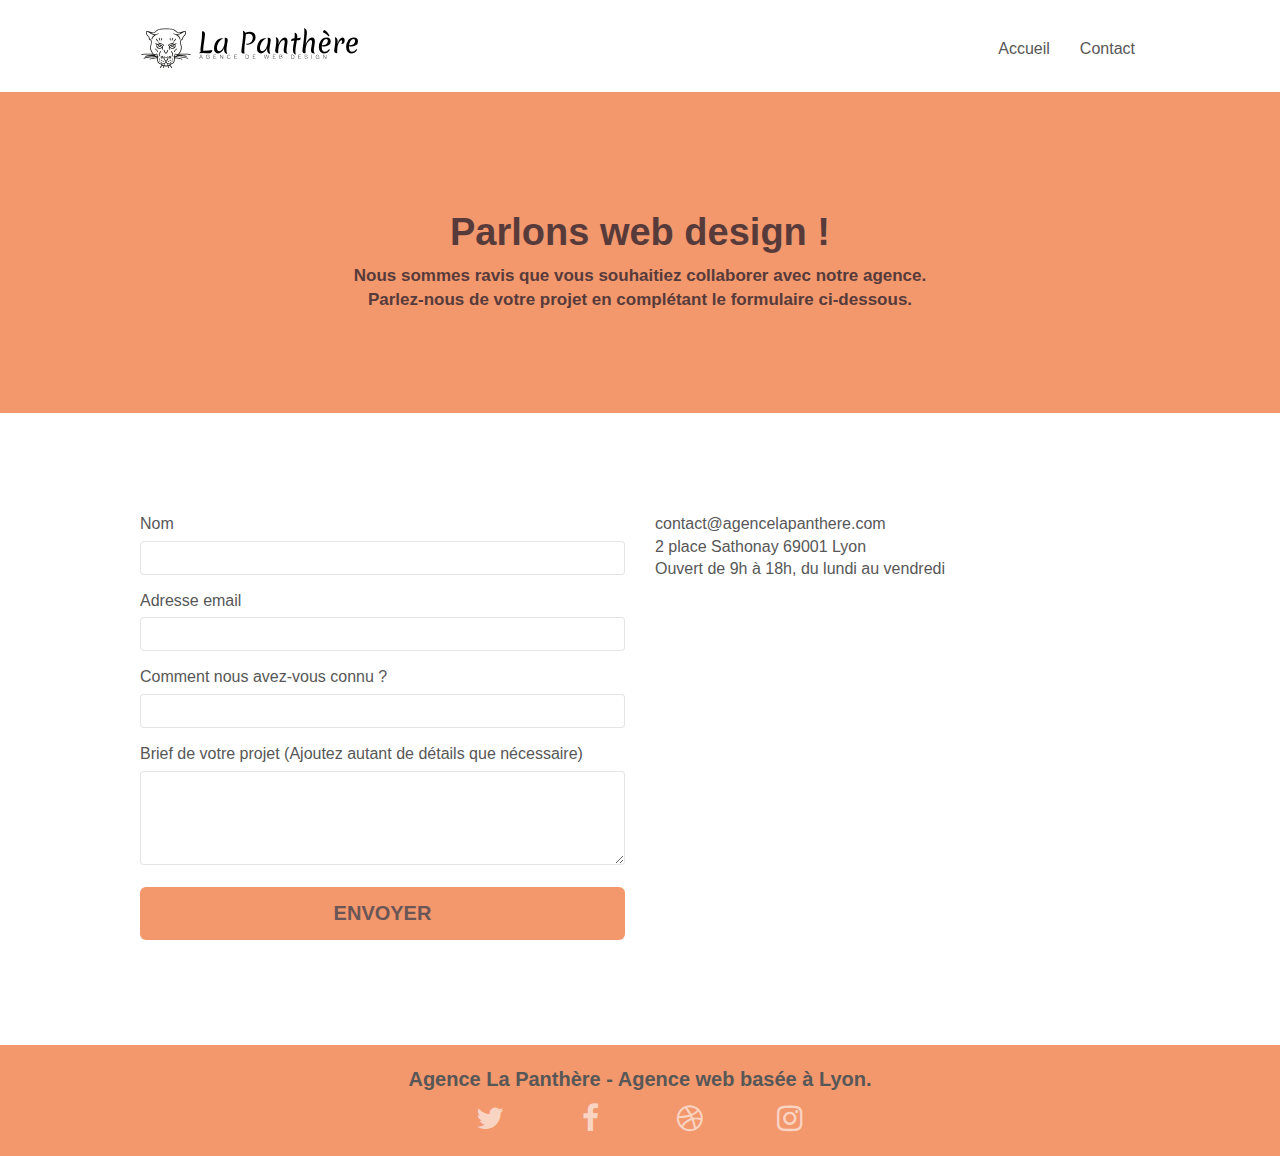
<file: Contact.html>
<!doctype html>
<html lang="fr">
<head>
    <meta charset="utf-8">
    <meta name="keywords" content="seo, google, site web, site internet, agence design paris, agence design, agence design,agence design,agence design,agence design,agence design,agence design,agence design,agence design">
    <meta name="description" content="Panthère, une grande agence de web design basée à Lyon. Nous souhaitons aider les entreprises de la région Lyonnaise à se développer et à connaître le succès.">
    <meta name="viewport" content="width=device-width, initial-scale=1.0, viewport-fit=cover">
    <link rel="shortcut icon" type="image/png" href="favicon.jpg">
    
	<link rel="stylesheet" type="text/css" href="./css/bootstrap.css">
	<link rel="stylesheet" type="text/css" href="style.css">
	<link rel="stylesheet" type="text/css" href="./css/font-awesome.css">
	<link rel="stylesheet" type="text/css" href="./css/et-line.css">
	
    
	<script src="./js/jquery-2.1.0.js"></script>
	<script src="./js/bootstrap.js"></script>
	<script src="./js/blocs.js"></script>
	<script src="./js/jqBootstrapValidation.js"></script>
	<script src="./js/formHandler.js"></script>
	
    <title>Contact</title>


    
<!-- Analytics -->
 
<!-- Analytics END -->
    
</head>
<body>
<!-- Principal conteneur -->
<div class="page-container">
    
<!-- bloc-0 -->
<div class="bloc bgc-white l-bloc " id="bloc-0">
	<div class="container bloc-sm">
		<nav class="navbar row">
			<div class="navbar-header">
				<a class="navbar-brand" href="index.html"><img src="img/agence-la-panthere-monochrome.svg" alt="atlanta web design logo" height="40" /></a>
				<button id="nav-toggle" type="button" class="ui-navbar-toggle navbar-toggle" data-toggle="collapse" data-target=".navbar-1">
					<span class="sr-only">Toggle navigation</span><span class="icon-bar"></span><span class="icon-bar"></span><span class="icon-bar"></span>
				</button>
			</div>
			<div class="collapse navbar-collapse navbar-1 special-dropdown-nav">
				<ul class="site-navigation nav navbar-nav">
					<li>
						<a href="index.html">Accueil</a>
					</li>
					<li>
					</li>
					<li>
						<a href="Contact.html">Contact</a>
					</li>
				</ul>
			</div>
		</nav>
	</div>
</div>
<!-- bloc-0 END -->

<!-- bloc-6 -->
<div class="bloc  bg-repeat bgc-atomic-tangerine d-bloc bloc-bg-texture " id="bloc-6">
	<div class="container bloc-lg">
		<div class="row">
			<div class="col-sm-12">
				<h1 class="text-center hero-bloc-text">
					Parlons web design !
				</h1>
				<p class="text-center mg-lg  tight-width-whitespace">
					Nous sommes ravis que vous souhaitiez collaborer avec notre agence.<br>
					Parlez-nous de votre projet en complétant le formulaire ci-dessous.
				</p>
			</div>
		</div>
	</div>
</div>
<!-- bloc-6 END -->

<!-- bloc-7 -->
<div class="bloc bgc-white l-bloc" id="bloc-7">
	<div class="container bloc-lg">
		<div class="row">
			<div class="col-sm-6">
				<form id="form_1" novalidate data-success-msg="Your message has been sent." data-fail-msg="Sorry it seems that our mail server is not responding, Sorry for the inconvenience!">
					<div class="form-group">
						<label for="name">
							Nom
						</label>
						<input id="name" name="nom" class="form-control" required />
					</div>
					<div class="form-group">
						<label for="email">
							Adresse email
						</label>
						<input id="email" name="email" class="form-control" type="email" required />
					</div>
					<div class="form-group">
						<label for="message">
							Comment nous avez-vous connu ?
						</label>
						<input class="form-control" name="message" type="text" required id="message" />
					</div>
					<div class="form-group">
						<label for="Votre-Projet">
							Brief de votre projet (Ajoutez autant de détails que nécessaire)<br>
						</label><textarea name="Votre-Projet" id="Votre-Projet" class="form-control" rows="4" cols="50" required></textarea>
					</div> 
					<button class="bloc-button btn btn-lg btn-block cta-hero btn-atomic-tangerine" type="submit">
						Envoyer
					</button>
				</form>
			</div>
			<div class="col-sm-6">
				<p>
					contact@agencelapanthere.com<br>2 place Sathonay 69001 Lyon<br>Ouvert de 9h à 18h, du lundi au vendredi<br>
				</p>
			</div>
		</div>
	</div>
</div>
<!-- bloc-7 END -->

<!-- ScrollToTop Button -->
<a class="bloc-button btn btn-d scrollToTop" onclick="scrollToTarget('1')"><span class="fa fa-chevron-up"></span></a>
<!-- ScrollToTop Button END-->


<!-- Footer - bloc-8 -->
<div class="bloc bgc-atomic-tangerine d-bloc" id="bloc-8">
	<div class="container bloc-sm">
		<div class="row">
			<div class="col-sm-12">
				<p class="text-center grey">
					Agence La Panthère - Agence web basée à Lyon.<br>
				</p>
				<div class="row row-no-gutters social">
					<div class="col-sm-3">
						<div class="text-center">
							<a class="social" href="index.html" title="Twitter"><span class="fa fa-twitter icon-md"></span></a>
						</div>
					</div>
					<div class="col-sm-3">
						<div class="text-center">
							<a class="social" href="index.html" title="Facebook"><span class="fa fa-facebook icon-md"></span></a>
						</div>
					</div>
					<div class="col-sm-3">
						<div class="text-center">
							<a class="social" href="index.html" title="Dribbble"><span class="fa fa-dribbble icon-md"></span></a>
						</div>
					</div>
					<div class="col-sm-3">
						<div class="text-center">
							<a class="social" href="index.html" title="instagram"><span class="fa fa-instagram icon-md"></span></a>
						</div>
					</div>
				</div>
			</div>
		</div>
	</div>
</div>
<!-- Footer - bloc-8 END -->

</div>
<!-- Principal conteneur END -->
    

</body>
</html>
</file>
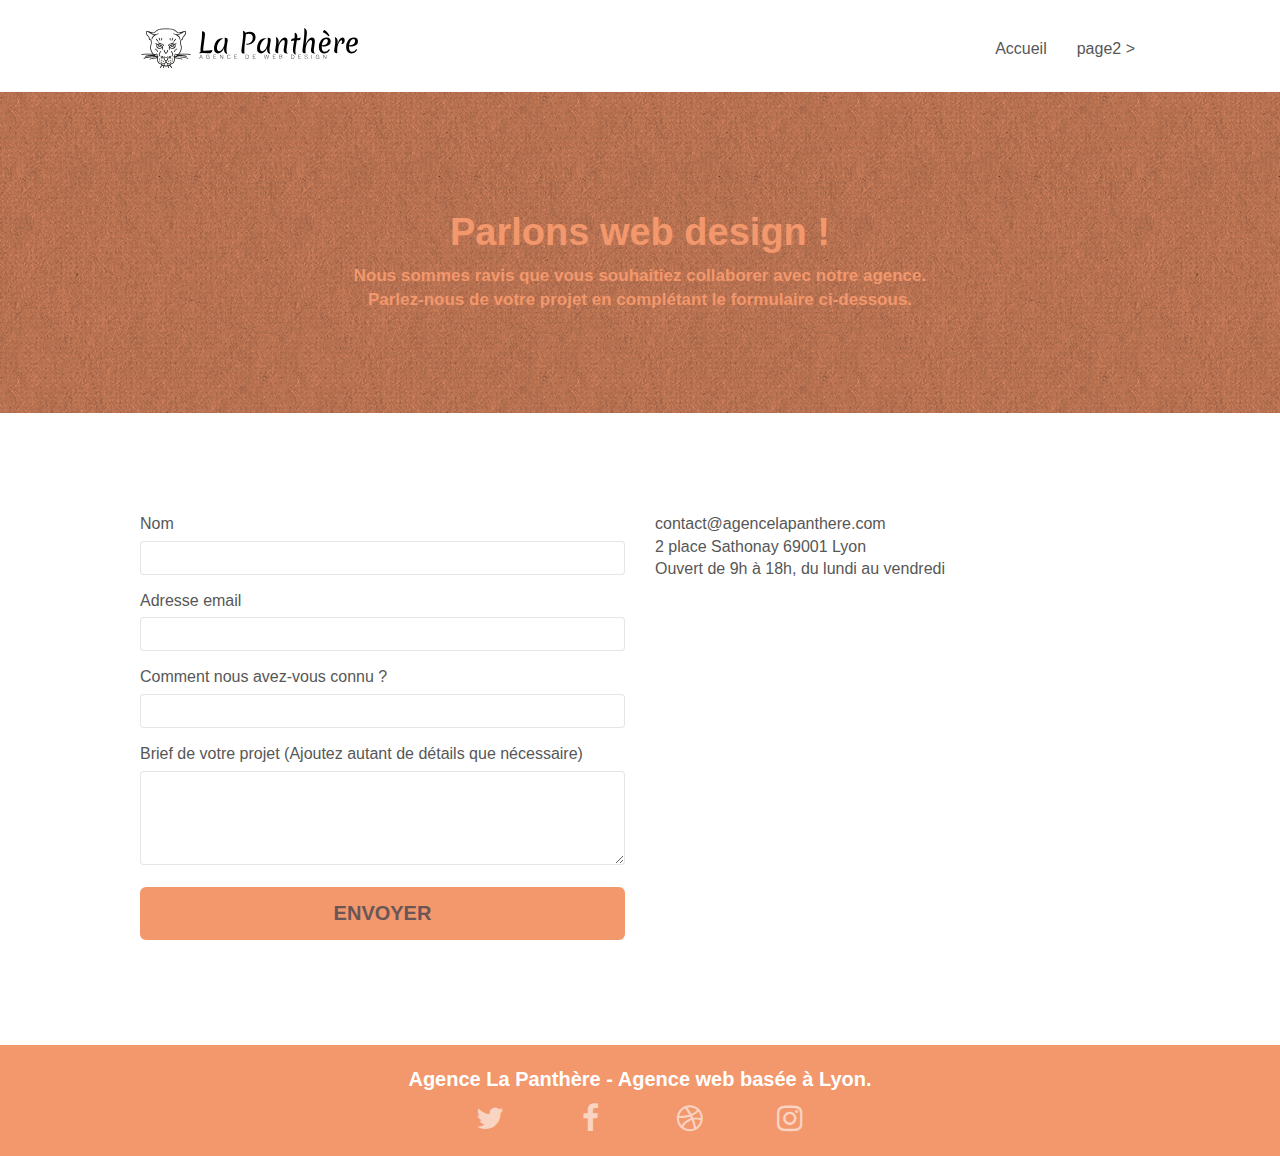
<file: page2.html>
<!doctype html>
<html lang="Default">
<head>
    <meta charset="utf-8">
    <meta name="keywords" content="">
    <meta name="description" content="">
    <meta name="viewport" content="width=device-width, initial-scale=1.0, viewport-fit=cover">
    <link rel="shortcut icon" type="image/png" href="favicon.jpg">
    
	<link rel="stylesheet" type="text/css" href="./css/bootstrap.css">
	<link rel="stylesheet" type="text/css" href="style.css">
	<link rel="stylesheet" type="text/css" href="./css/font-awesome.css">
	<link rel="stylesheet" type="text/css" href="./css/et-line.css">
	
    
	<script src="./js/jquery-2.1.0.js"></script>
	<script src="./js/bootstrap.js"></script>
	<script src="./js/blocs.js"></script>
	<script src="./js/jqBootstrapValidation.js"></script>
	<script src="./js/formHandler.js"></script>
	
    <title>page2</title>


    
<!-- Analytics -->
 
<!-- Analytics END -->
    
</head>
<body>
<!-- Principal conteneur -->
<div class="page-container">
    
<!-- bloc-0 -->
<div class="bloc bgc-white l-bloc " id="bloc-0">
	<div class="container bloc-sm">
		<nav class="navbar row">
			<div class="navbar-header">
				<a class="navbar-brand" href="index.html"><img src="img/agence-la-panthere-monochrome.svg" alt="atlanta web design logo" height="40" /></a>
				<button id="nav-toggle" type="button" class="ui-navbar-toggle navbar-toggle" data-toggle="collapse" data-target=".navbar-1">
					<span class="sr-only">Toggle navigation</span><span class="icon-bar"></span><span class="icon-bar"></span><span class="icon-bar"></span>
				</button>
			</div>
			<div class="collapse navbar-collapse navbar-1 special-dropdown-nav">
				<ul class="site-navigation nav navbar-nav">
					<li>
						<a href="index.html">Accueil</a>
					</li>
					<li>
					</li>
					<li>
						<a href="page2.html">page2 &gt;</a>
					</li>
				</ul>
			</div>
		</nav>
	</div>
</div>
<!-- bloc-0 END -->

<!-- bloc-6 -->
<div class="bloc bg-dots-bg bg-repeat bgc-atomic-tangerine d-bloc bloc-bg-texture texture-paper" id="bloc-6">
	<div class="container bloc-lg">
		<div class="row">
			<div class="col-sm-12">
				<h1 class="text-center hero-bloc-text tc-white">
					Parlons web design !
				</h1>
				<p class="text-center mg-lg tc-white tight-width-whitespace">
					Nous sommes ravis que vous souhaitiez collaborer avec notre agence.<br>
					Parlez-nous de votre projet en complétant le formulaire ci-dessous.
				</p>
			</div>
		</div>
	</div>
</div>
<!-- bloc-6 END -->

<!-- bloc-7 -->
<div class="bloc bgc-white l-bloc" id="bloc-7">
	<div class="container bloc-lg">
		<div class="row">
			<div class="col-sm-6">
				<form id="form_1" novalidate success-msg="Your message has been sent." fail-msg="Sorry it seems that our mail server is not responding, Sorry for the inconvenience!">
					<div class="form-group">
						<label>
							Nom
						</label>
						<input id="name" class="form-control" required />
					</div>
					<div class="form-group">
						<label>
							Adresse email
						</label>
						<input id="email" class="form-control" type="email" required />
					</div>
					<div class="form-group">
						<label>
							Comment nous avez-vous connu ?
						</label>
						<input class="form-control" type="email" required id="input_504" />
					</div>
					<div class="form-group">
						<label>
							Brief de votre projet (Ajoutez autant de détails que nécessaire)<br>
						</label><textarea id="message" class="form-control" rows="4" cols="50" required></textarea>
					</div> 
					<button class="bloc-button btn btn-lg btn-block cta-hero btn-atomic-tangerine" type="submit">
						Envoyer
					</button>
				</form>
			</div>
			<div class="col-sm-6">
				<p>
					contact@agencelapanthere.com<br>2 place Sathonay 69001 Lyon<br>Ouvert de 9h à 18h, du lundi au vendredi<br>
				</p>
			</div>
		</div>
	</div>
</div>
<!-- bloc-7 END -->

<!-- ScrollToTop Button -->
<a class="bloc-button btn btn-d scrollToTop" onclick="scrollToTarget('1')"><span class="fa fa-chevron-up"></span></a>
<!-- ScrollToTop Button END-->


<!-- Footer - bloc-8 -->
<div class="bloc bgc-atomic-tangerine d-bloc" id="bloc-8">
	<div class="container bloc-sm">
		<div class="row">
			<div class="col-sm-12">
				<p class="text-center white">
					Agence La Panthère - Agence web basée à Lyon.<br>
				</p>
				<div class="row row-no-gutters social">
					<div class="col-sm-3">
						<div class="text-center">
							<a class="social" href="index.html"><span class="fa fa-twitter icon-md"></span></a>
						</div>
					</div>
					<div class="col-sm-3">
						<div class="text-center">
							<a class="social" href="index.html"><span class="fa fa-facebook icon-md"></span></a>
						</div>
					</div>
					<div class="col-sm-3">
						<div class="text-center">
							<a class="social" href="index.html"><span class="fa fa-dribbble icon-md"></span></a>
						</div>
					</div>
					<div class="col-sm-3">
						<div class="text-center">
							<a class="social" href="index.html"><span class="fa fa-instagram icon-md"></span></a>
						</div>
					</div>
				</div>
			</div>
		</div>
	</div>
</div>
<!-- Footer - bloc-8 END -->

</div>
<!-- Principal conteneur END -->
    

</body>
</html>
</file>
<file: style.css>
.col-xs-12 {
    font-size: 19px;
}

.col-sm-12 p {
    font-size: 20px;
    font-weight: bold;
    
}
.grey {
    color:rgb(106, 86, 86);
}
body {
    margin: 0;
    padding: 0;
    background: #FFF;
    overflow-x: hidden;
    -webkit-font-smoothing: antialiased;
    -moz-osx-font-smoothing: grayscale;
    font-size: 16px;
}

a,
button {
    transition: all .3s ease-in-out;
    outline: none!important;
}

a:hover {
    text-decoration: none;
    cursor: pointer;
}

#page-loading-blocs-notifaction {
    position: fixed;
    top: 0;
    bottom: 0;
    width: 100%;
    z-index: 100000;
    background: #FFFFFF url("img/pageload-spinner.gif") no-repeat center center;
}

.bloc {
    width: 100%;
    clear: both;
    background: 50% 50% no-repeat;
    padding: 0 50px;
    -webkit-background-size: cover;
    -moz-background-size: cover;
    -o-background-size: cover;
    background-size: cover;
    position: relative;
}

.bloc .container {
    padding-left: 0;
    padding-right: 0;
}

.bloc-lg {
    padding: 100px 50px;
}

.bloc-md {
    padding: 50px;
}

.bloc-sm {
    padding: 20px 50px;
}

.bg-center,
.bg-l-edge,
.bg-r-edge,
.bg-t-edge,
.bg-b-edge,
.bg-tl-edge,
.bg-bl-edge,
.bg-tr-edge,
.bg-br-edge,
.bg-repeat {
    -webkit-background-size: auto!important;
    -moz-background-size: auto!important;
    -o-background-size: auto!important;
    background-size: auto!important;
}

.bg-repeat {
    background: repeat;
}

.bg-t-edge {
    background: top no-repeat;
}

.bloc-bg-texture::before {
    content: "";
    background-size: 2px 2px;
    position: absolute;
    top: 0;
    bottom: 0;
    left: 0;
    right: 0;
}

.texture-paper::before {
    background: url("img/texture-paper.png");
   
    background-size: 280px 280px;
}

.b-parallax {
    background-attachment: fixed;
}

.d-bloc {
    color: rgba(255, 255, 255, .7);
}

.d-bloc button:hover {
    color: rgba(255, 255, 255, .9);
}

.d-bloc .icon-round,
.d-bloc .icon-square,
.d-bloc .icon-rounded,
.d-bloc .icon-semi-rounded-a,
.d-bloc .icon-semi-rounded-b {
    border-color: rgba(255, 255, 255, .9);
}

.d-bloc .divider-h span {
    border-color: rgba(255, 255, 255, .2);
}

.d-bloc .a-btn,
.d-bloc .navbar a,
.d-bloc .navbar-brand,
.d-bloc a .icon-sm,
.d-bloc a .icon-md,
.d-bloc a .icon-lg,
.d-bloc a .icon-xl,
.d-bloc h1 a,
.d-bloc h2 a,
.d-bloc h3 a,
.d-bloc h4 a,
.d-bloc h5 a,
.d-bloc h6 a,
.d-bloc p a {
    color: rgba(255, 255, 255, .6);
}

.d-bloc .a-btn:hover,
.d-bloc .navbar a:hover,
.d-bloc .navbar-brand:hover,
.d-bloc a:hover .icon-sm,
.d-bloc a:hover .icon-md,
.d-bloc a:hover .icon-lg,
.d-bloc a:hover .icon-xl,
.d-bloc h1 a:hover,
.d-bloc h2 a:hover,
.d-bloc h3 a:hover,
.d-bloc h4 a:hover,
.d-bloc h5 a:hover,
.d-bloc h6 a:hover,
.d-bloc p a:hover {
    color: rgba(255, 255, 255, 1);
}

.d-bloc .navbar-toggle .icon-bar {
    background: rgba(255, 255, 255, 1);
}

.d-bloc .btn-wire,
.d-bloc .btn-wire:hover {
    color: rgba(255, 255, 255, 1);
    border-color: rgba(255, 255, 255, 1);
}

.d-bloc .panel {
    color: rgba(0, 0, 0, .5);
}

.d-bloc .panel button:hover {
    color: rgba(0, 0, 0, .7);
}

.d-bloc .panel icon {
    border-color: rgba(0, 0, 0, .7);
}

.d-bloc .panel .divider-h span {
    border-color: rgba(0, 0, 0, .1);
}

.d-bloc .panel .a-btn {
    color: rgba(0, 0, 0, .6);
}

.d-bloc .panel .a-btn:hover {
    color: rgba(0, 0, 0, 1);
}

.d-bloc .panel .btn-wire,
.d-bloc .panel .btn-wire:hover {
    color: rgba(0, 0, 0, .7);
    border-color: rgba(0, 0, 0, .3);
}

.d-bloc .panel,
.l-bloc {
    color: rgba(0, 0, 0, .5);
}

.d-bloc .panel button:hover,
.l-bloc button:hover {
    color: rgba(0, 0, 0, .7);
}

.l-bloc .icon-round,
.l-bloc .icon-square,
.l-bloc .icon-rounded,
.l-bloc .icon-semi-rounded-a,
.l-bloc .icon-semi-rounded-b {
    border-color: rgba(0, 0, 0, .7);
}

.d-bloc .panel .divider-h span,
.l-bloc .divider-h span {
    border-color: rgba(0, 0, 0, .1);
}

.d-bloc .panel .a-btn,
.l-bloc .a-btn,
.l-bloc .navbar a,
.l-bloc .navbar-brand,
.l-bloc a .icon-sm,
.l-bloc a .icon-md,
.l-bloc a .icon-lg,
.l-bloc a .icon-xl,
.l-bloc h1 a,
.l-bloc h2 a,
.l-bloc h3 a,
.l-bloc h4 a,
.l-bloc h5 a,
.l-bloc h6 a,
.l-bloc p a {
    color: rgba(0, 0, 0, .6);
}

.d-bloc .panel .a-btn:hover,
.l-bloc .a-btn:hover,
.l-bloc .navbar a:hover,
.l-bloc .navbar-brand:hover,
.l-bloc a:hover .icon-sm,
.l-bloc a:hover .icon-md,
.l-bloc a:hover .icon-lg,
.l-bloc a:hover .icon-xl,
.l-bloc h1 a:hover,
.l-bloc h2 a:hover,
.l-bloc h3 a:hover,
.l-bloc h4 a:hover,
.l-bloc h5 a:hover,
.l-bloc h6 a:hover,
.l-bloc p a:hover {
    color: rgba(0, 0, 0, 1);
}

.l-bloc .navbar-toggle .icon-bar {
    color: rgba(0, 0, 0, .6);
}

.d-bloc .panel .btn-wire,
.d-bloc .panel .btn-wire:hover,
.l-bloc .btn-wire,
.l-bloc .btn-wire:hover {
    color: rgba(0, 0, 0, .7);
    border-color: rgba(0, 0, 0, .3);
}

.voffset {
    margin-top: 30px;
}

.voffset-lg {
    margin-top: 80px;
}

.row-no-gutters {
    margin-right: 0;
    margin-left: 0;
}

.row.row-no-gutters > [class^="col-"],
.row.row-no-gutters > [class*=" col-"] {
    padding-right: 0;
    padding-left: 0;
}

#bloc-1-hero h1 {
    font-size: 32px;
}

.navbar {
    margin-bottom: 0;
    z-index: 1;
}

.navbar-brand {
    height: auto;
    padding: 3px 15px;
    font-size: 25px;
    font-weight: normal;
    font-weight: 600;
    line-height: 44px;
}

.navbar-brand img {
    max-height: 200px;
    margin: 0 5px 0 0;
    display: inline;
}

.navbar-brand img[src$=svg] {
    min-width: 100px;
}

.nav-center .navbar-brand img {
    margin: 0;
}

.navbar .nav {
    padding-top: 2px;
    margin-right: -16px;
    float: right;
    z-index: 1;
}

.nav > li {
    float: left;
    margin-top: 4px;
    font-size: 16px;
}

.navbar-nav .open .dropdown-menu > li > a {
    text-align: inherit;
}

.nav > li a:hover,
.nav > li a:focus {
    background: transparent;
}

.navbar-toggle {
    margin: 10px 10px 0 0;
    border: 0px;
}

.navbar-toggle:hover {
    background: transparent!important;
}

.navbar-toggle .icon-bar {
    background-color: rgba(0, 0, 0, .5);
    width: 26px;
}

.nav-invert .navbar .nav {
    float: left;
}

.nav-invert .navbar-header,
.nav-invert .navbar-brand {
    float: right;
    position: relative;
    z-index: 2;
}

@media (min-width: 768px) {
    .site-navigation {
        position: absolute;
        top: 50%;
        right: 20px;
        transform: translate(0, -50%);
        -webkit-transform: translateY(-50%);
    }
    .nav > li .dropdown-menu a,
    .nav > li .dropdown-menu a:hover {
        color: #484848;
    }
    .nav-invert .site-navigation {
        left: 0;
        right: 0;
    }
    .nav-center {
        text-align: center;
    }
    .nav-center .navbar-header {
        width: 100%;
    }
    .nav-center .navbar-header,
    .nav-center .navbar-brand,
    .nav-center .nav > li {
        float: none;
        display: inline-block;
    }
    .nav-center .site-navigation {
        position: relative;
        width: 100%;
        right: 0;
        margin-right: 0px;
        margin-top: 20px;
    }
    .nav-center.mini-nav .navbar-toggle {
        float: none;
        margin: 10px auto 0;
    }
}

.nav > li > .dropdown a {
    background: none!important;
    display: block;
    padding: 14px 15px;
}

nav .caret {
    margin: 0 5px;
}

.dropdown-menu .dropdown-menu {
    top: -8px;
    left: 100%;
}

.dropdown-menu .dropmenu-flow-right {
    top: 100%;
    left: 0;
    margin-left: -1px;
    border-top-left-radius: 0;
    border-top-right-radius: 0;
}

.dropdown-menu .dropdown span {
    border: 4px solid black;
    border-top-color: transparent;
    border-right-color: transparent;
    border-bottom-color: transparent;
    margin: 6px -5px 0 0!important;
    float: right;
}

.mg-md {
    margin-top: 10px;
    margin-bottom: 20px;
}

.color-white{
    color: #edac8f!important;
    font-weight: bold;
    font-size: 22px;
}

.mg-lg {
    margin-top: 10px;
    margin-bottom: 40px;
    font-size: 17px!important;
    font-weight: bold;
    color: #573b3b!important;
}

.btn {
    margin: 0 5px 5px 0;
}

.btn.pull-right {
    margin: 0 0 5px 5px;
}

.btn-d,
.btn-d:hover,
.btn-d:focus {
    color: #FFF;
    background: rgba(0, 0, 0, .3);
}

button {
    outline: none!important;
}

.btn-rd {
    border-radius: 40px;
}

.btn-clean {
    border: 1px solid rgba(0, 0, 0, .08);
    border-bottom-color: rgba(0, 0, 0, .1);
    text-shadow: 0 1px 0 rgba(0, 0, 1, .1);
    box-shadow: 0 1px 3px rgba(0, 0, 1, .25), inset 0 1px 0 0 rgba(255, 255, 255, .15);
}

.icon-md {
    font-size: 30px!important;
}

.icon-lg {
    font-size: 60px!important;
}

.sm-shadow {
    text-shadow: 0 1px 2px rgba(0, 0, 0, .3);
}

.panel-sq,
.panel-sq .panel-heading,
.panel-sq .panel-footer {
    border-radius: 0;
}

.panel-rd {
    border-radius: 30px;
}

.panel-rd .panel-heading {
    border-radius: 29px 29px 0 0;
}

.panel-rd .panel-footer {
    border-radius: 0 0 29px 29px;
}

.form-control {
    border-color: rgba(0, 0, 0, .1);
    box-shadow: none;
}

.scrollToTop {
    width: 40px;
    height: 40px;
    position: fixed;
    bottom: 20px;
    right: 20px;
    opacity: 0;
    z-index: 500;
    transition: all .3s ease-in-out;
}

.scrollToTop span {
    margin-top: 6px;
}

.showScrollTop {
    font-size: 14px;
    opacity: 1;
}

a[data-lightbox] {
    position: relative;
    display: block;
    text-align: center;
}

a[data-lightbox]:hover::before {
    content: "+";
    font-family: "HelveticaNeue-Light", "Helvetica Neue Light", "Helvetica Neue", Helvetica, Arial;
    font-size: 32px;
    width: 50px;
    height: 50px;
    margin-left: -25px;
    border-radius: 50%;
    background: rgba(0, 0, 0, .6);
    color: #FFF;
    font-weight: 100;
    z-index: 1;
    position: absolute;
    top: 50%;
    transform: translateY(-50%);
    -webkit-transform: translateY(-50%);
}

a[data-lightbox]:hover img {
    opacity: 0.6;
    -webkit-animation-fill-mode: none;
    animation-fill-mode: none;
}

#lightbox-modal {
    display: flex;
    align-items: center;
}

#lightbox-modal .modal-dialog {
    width: 90%;
    max-width: 900px;
    margin: 0 auto 0;
}

#lightbox-modal .modal-dialog img {
    max-height: 90vh;
    margin: 0 auto;
}

.lightbox-caption {
    padding: 20px;
    color: #FFF;
    background: rgba(0, 0, 0, .5);
    position: absolute;
    left: 15px;
    right: 15px;
    bottom: 5px;
}

.close-lightbox {
    color: #FFF;
    font-size: 30px;
    position: absolute;
    top: 20px;
    right: 20px;
    z-index: 20;
    background: rgba(0, 0, 0, .5);
    border: none;
    line-height: 30px;
    padding: 0 9px 5px;
    opacity: 0.3;
}

.close-lightbox:hover,
.next-lightbox:hover,
.prev-lightbox:hover {
    opacity: 1.0;
    color: #FFF;
}

.next-lightbox,
.prev-lightbox {
    font-size: 20px;
    color: rgba(255, 255, 255, .9);
    background: rgba(0, 0, 0, .5);
    transition: all .2s ease-in-out;
    position: absolute;
    top: 45%;
    z-index: 1;
    opacity: 0.4;
}

.next-lightbox {
    padding: 6px 8px 1px 13px;
    right: 25px;
}

.prev-lightbox {
    padding: 6px 13px 1px 10px;
    left: 25px;
}

.snapshot-lb .modal-body {
    padding-bottom: 45px;
}

.snapshot-lb .lightbox-caption {
    padding: 0;
    color: rgba(0, 0, 0, .5);
    background: none;
}

h1,
h2,
h3,
h4,
h5,
h6,
p,
label,
.btn,
a {
    font-family: "helvetica";
    font-weight: 400;
    color: #575757!important;
}

.container {
    max-width: 1000px;
}

.hero-bloc-text {
    font-size: 38px;
    font-weight: bold;
    color: #573b3b!important;
}

.hero-bloc-text-sub {
    font-size: 36px;
}

.statement-bloc-text {
    line-height: 26px;
    font-style: italic;
    font-size: 20px;
    text-align: center;
    font-weight: lighter;
    max-width: 520px;
    margin: auto auto auto auto;
}

/*p {
    font-size: 11px;
}*/

.tight-width-whitespace {
    max-width: 600px;
    margin: auto auto auto auto;
}

.h1 {
    font-size: 20px;
    font-family: "Open Sans";
}

.cta-hero {
    margin-top: 22px;
    color: #FFFFFF!important;
    text-transform: uppercase;
    padding: 12px 28px 12px 28px;
    font-size: 20px;
    font-weight: 700;
}

.social {
    max-width: 400px;
    margin: auto auto auto auto;
}

h2 {
    font-size: 22px;
    line-height: 1.4em;
}

h3, h2 {
    font-size: 16px;
    text-transform: uppercase;
    font-weight: 700;
    color: #333333!important;
}

.med-width-whitespace {
    max-width: 800px;
    margin: auto auto auto auto;
    box-shadow: 0px 0px 0px #000000;
}

h1 {
    color: #333333!important;
}

h4 {
    color: #333333!important;
}

.icons {
    margin-bottom: 14px;
    margin-top: 24px;
}

.white {
    color: #FFFFFF!important;
}

.portfolio-thumb {
    margin-bottom: 24px;
}

.portfolio-row {
    margin-bottom: 44px;
    margin-top: 50px;
}

.avatar {
    box-shadow: 0px 4px 9px rgba(0, 0, 0, 0.3);
}

.black-background {
    background-color: rgba(165, 147, 99, 0.7);
    padding: 40px 40px 40px 40px;
}

.bold-link {
    font-weight: 900;
    text-decoration: underline!important;
}

.bgc-white {
    background-color: #FFFFFF;
}

.bgc-dark-slate-blue {
    background-color: #364577;
}

.bgc-atomic-tangerine {
    background-color: #F3976C;
}

.tc-white {
    color: #F3976C!important;
}

.btn-atomic-tangerine {
    background: #F3976C;
    color: #FFFFFF!important;
}

.btn-lg {
    color: rgb(106, 86, 86)!important;
    
}

.btn-atomic-tangerine:hover {
    background: #c27956!important;
    color: #FFFFFF!important;
}

.ltc-white {
    color: #FFFFFF!important;
}

.ltc-white:hover {
    color: #cccccc!important;
}

.ltc-atomic-tangerine {
    color: #F3976C!important;
}

.ltc-atomic-tangerine:hover {
    color: #c27956!important;
}

.icon-dark-slate-blue {
    color: #364577!important;
    border-color: #364577!important;
}

.bg-dots-bg {
    background-image: url("img/dots-bg.png");
}

.bg-lines-h2-bg {
    background-image: url("img/lines-h2-bg.png");
}

.bg-banniere {
    background-image: url("img/agence-la-panthere.jpg");
    
}

.bg-presentation {
    background-image: url("img/image-de-presentation.bmp");
    
}

@media (max-width: 1024px) {
    .bloc {
        padding-left: 20px;
        padding-right: 20px;
    }
    .bloc.full-width-bloc,
    .bloc-tile-2.full-width-bloc .container,
    .bloc-tile-3.full-width-bloc .container,
    .bloc-tile-4.full-width-bloc .container {
        padding-left: 0;
        padding-right: 0;
    }
}

@media (max-width: 992px) and (min-width: 768px) {
    .navbar .nav {
        max-width: 80%
    }
    .nav-center.navbar .nav {
        max-width: 100%
    }
}

@media only screen and (min-width: 768px) and (max-width: 1024px) and (orientation: landscape) {
    .b-parallax {
        background-attachment: scroll;
    }
}

@media only screen and (min-width: 1024px) and (max-width: 1366px) and (-webkit-min-pixel-ratio: 1.5) {
    .b-parallax {
        background-attachment: scroll;
    }
}

@media (max-width: 991px) {
    .container {
        width: 100%;
    }
    .b-parallax {
        background-attachment: scroll;
    }
    .page-container,
    #hero-bloc {
        overflow-x: hidden;
        position: relative;
    }
   
    .bloc-group,
    .bloc-group .bloc {
        display: block;
        width: 100%;
    }
    .bloc-fill-screen .fill-bloc-top-edge,
    .bloc-fill-screen .fill-bloc-bottom-edge {
        padding: 0 20px;
        
        
    }
}

@media (max-width: 767px) {
    .page-container {
        overflow-x: hidden;
        position: relative;
    }
    h1,
    h2,
    h3,
    h4,
    h5,
    h6,
    p,
    #disqus_thread {
        padding-left: 10px!important;
        padding-right: 10px!important;
    }
    .b-parallax {
        background-attachment: scroll;
    }
    .navbar .nav {
        padding-top: 0;
        border-top: 1px solid rgba(0, 0, 0, .2);
        float: none!important;
    }
    .navbar.row {
        margin-left: 0;
        margin-right: 0;
    }
    .site-navigation {
        position: inherit;
        transform: none;
        -webkit-transform: none;
        -ms-transform: none;
    }
    .nav > li {
        margin-top: 0;
        border-bottom: 1px solid rgba(0, 0, 0, .1);
        background: rgba(0, 0, 0, .05);
        text-align: left;
        padding-left: 15px;
        width: 100%;
    }
    .nav > li:hover {
        background: rgba(0, 0, 0, .08);
    }
    .dropdown .dropdown a .caret {
        float: none;
        margin: 5px 0 0 10px!important;
        border: 4px solid black;
        border-bottom-color: transparent;
        border-right-color: transparent;
        border-left-color: transparent;
    }
    #hero-bloc .navbar .nav {
        background: rgba(0, 0, 0, .8);
    }
    #hero-bloc .navbar .nav a {
        color: rgba(255, 255, 255, .6);
    }
    .hero {
        padding: 50px 0;
    }
    .hero-nav {
        left: -1px;
        right: -1px;
    }
    .navbar-collapse {
        padding: 0;
        overflow-x: hidden;
        -webkit-box-shadow: none;
        box-shadow: none;
    }
    .navbar-brand img {
        max-height: 40px;
        width: auto;
    }
    .nav-invert .navbar-header {
        float: none;
        width: 100%;
    }
    .nav-invert .navbar-toggle {
        float: left;
        margin-left: 10px;
    }
    .bloc {
        padding-left: 0;
        padding-right: 0;
    }
    .bloc-xxl,
    .bloc-xl,
    .bloc-lg {
        padding: 40px 0;
    }
    .bloc-sm,
    .bloc-md {
        padding-left: 0;
        padding-right: 0;
    }
    .bloc-tile-2 .container,
    .bloc-tile-3 .container,
    .bloc-tile-4 .container,
    .bloc-fill-screen .fill-bloc-top-edge,
    .bloc-fill-screen .fill-bloc-bottom-edge {
        padding-left: 0;
        padding-right: 0;
    }
    .a-block {
        padding: 0 10px;
    }
    .btn-dwn {
        display: none;
    }
    .voffset {
        margin-top: 5px;
    }
    .voffset-md {
        margin-top: 20px;
    }
    .voffset-lg {
        margin-top: 30px;
    }
    form {
        padding: 5px;
    }
    .close-lightbox {
        display: inline-block;
    }
    .blocsapp-device-iphone5 {
        background-size: 216px 425px;
        padding-top: 60px;
        width: 216px;
        height: 425px;
    }
    .blocsapp-device-iphone5 img {
        width: 180px;
        height: 320px;
    }
}

@media (max-width: 400px) {
    .bloc {
        padding-left: 0;
        padding-right: 0;
    }
}

@media (max-width: 767px) {
    .bloc-mob-center-text {
        text-align: center;
    }
}
</file>
<file: css/et-line.css>
@font-face {
    font-family: et-line;
    src: url(../fonts/et-line.eot);
    src: url(../fonts/et-line.eot?#iefix) format('embedded-opentype'), url(../fonts/et-line.woff) format('woff'), url(../fonts/et-line.ttf) format('truetype'), url(../fonts/et-line.svg#et-line) format('svg');
    font-weight: 400;
    font-style: normal
}

.et-icon-adjustments,
.et-icon-alarmclock,
.et-icon-anchor,
.et-icon-aperture,
.et-icon-attachment,
.et-icon-bargraph,
.et-icon-basket,
.et-icon-beaker,
.et-icon-bike,
.et-icon-book-open,
.et-icon-briefcase,
.et-icon-browser,
.et-icon-calendar,
.et-icon-camera,
.et-icon-caution,
.et-icon-chat,
.et-icon-circle-compass,
.et-icon-clipboard,
.et-icon-clock,
.et-icon-cloud,
.et-icon-compass,
.et-icon-desktop,
.et-icon-dial,
.et-icon-document,
.et-icon-documents,
.et-icon-download,
.et-icon-dribbble,
.et-icon-edit,
.et-icon-envelope,
.et-icon-expand,
.et-icon-facebook,
.et-icon-flag,
.et-icon-focus,
.et-icon-gears,
.et-icon-genius,
.et-icon-gift,
.et-icon-global,
.et-icon-globe,
.et-icon-googleplus,
.et-icon-grid,
.et-icon-happy,
.et-icon-hazardous,
.et-icon-heart,
.et-icon-hotairballoon,
.et-icon-hourglass,
.et-icon-key,
.et-icon-laptop,
.et-icon-layers,
.et-icon-lifesaver,
.et-icon-lightbulb,
.et-icon-linegraph,
.et-icon-linkedin,
.et-icon-lock,
.et-icon-magnifying-glass,
.et-icon-map,
.et-icon-map-pin,
.et-icon-megaphone,
.et-icon-mic,
.et-icon-mobile,
.et-icon-newspaper,
.et-icon-notebook,
.et-icon-paintbrush,
.et-icon-paperclip,
.et-icon-pencil,
.et-icon-phone,
.et-icon-picture,
.et-icon-pictures,
.et-icon-piechart,
.et-icon-presentation,
.et-icon-pricetags,
.et-icon-printer,
.et-icon-profile-female,
.et-icon-profile-male,
.et-icon-puzzle,
.et-icon-quote,
.et-icon-recycle,
.et-icon-refresh,
.et-icon-ribbon,
.et-icon-rss,
.et-icon-sad,
.et-icon-scissors,
.et-icon-scope,
.et-icon-search,
.et-icon-shield,
.et-icon-speedometer,
.et-icon-strategy,
.et-icon-streetsign,
.et-icon-tablet,
.et-icon-target,
.et-icon-telescope,
.et-icon-toolbox,
.et-icon-tools,
.et-icon-tools-2,
.et-icon-trophy,
.et-icon-tumblr,
.et-icon-twitter,
.et-icon-upload,
.et-icon-video,
.et-icon-wallet,
.et-icon-wine {
    font-family: et-line;
    speak: none;
    font-style: normal;
    font-weight: 400;
    font-variant: normal;
    text-transform: none;
    line-height: 1;
    -webkit-font-smoothing: antialiased;
    -moz-osx-font-smoothing: grayscale;
    display: inline-block
}

.et-icon-mobile:before {
    content: "\e000"
}

.et-icon-laptop:before {
    content: "\e001"
}

.et-icon-desktop:before {
    content: "\e002"
}

.et-icon-tablet:before {
    content: "\e003"
}

.et-icon-phone:before {
    content: "\e004"
}

.et-icon-document:before {
    content: "\e005"
}

.et-icon-documents:before {
    content: "\e006"
}

.et-icon-search:before {
    content: "\e007"
}

.et-icon-clipboard:before {
    content: "\e008"
}

.et-icon-newspaper:before {
    content: "\e009"
}

.et-icon-notebook:before {
    content: "\e00a"
}

.et-icon-book-open:before {
    content: "\e00b"
}

.et-icon-browser:before {
    content: "\e00c"
}

.et-icon-calendar:before {
    content: "\e00d"
}

.et-icon-presentation:before {
    content: "\e00e"
}

.et-icon-picture:before {
    content: "\e00f"
}

.et-icon-pictures:before {
    content: "\e010"
}

.et-icon-video:before {
    content: "\e011"
}

.et-icon-camera:before {
    content: "\e012"
}

.et-icon-printer:before {
    content: "\e013"
}

.et-icon-toolbox:before {
    content: "\e014"
}

.et-icon-briefcase:before {
    content: "\e015"
}

.et-icon-wallet:before {
    content: "\e016"
}

.et-icon-gift:before {
    content: "\e017"
}

.et-icon-bargraph:before {
    content: "\e018"
}

.et-icon-grid:before {
    content: "\e019"
}

.et-icon-expand:before {
    content: "\e01a"
}

.et-icon-focus:before {
    content: "\e01b"
}

.et-icon-edit:before {
    content: "\e01c"
}

.et-icon-adjustments:before {
    content: "\e01d"
}

.et-icon-ribbon:before {
    content: "\e01e"
}

.et-icon-hourglass:before {
    content: "\e01f"
}

.et-icon-lock:before {
    content: "\e020"
}

.et-icon-megaphone:before {
    content: "\e021"
}

.et-icon-shield:before {
    content: "\e022"
}

.et-icon-trophy:before {
    content: "\e023"
}

.et-icon-flag:before {
    content: "\e024"
}

.et-icon-map:before {
    content: "\e025"
}

.et-icon-puzzle:before {
    content: "\e026"
}

.et-icon-basket:before {
    content: "\e027"
}

.et-icon-envelope:before {
    content: "\e028"
}

.et-icon-streetsign:before {
    content: "\e029"
}

.et-icon-telescope:before {
    content: "\e02a"
}

.et-icon-gears:before {
    content: "\e02b"
}

.et-icon-key:before {
    content: "\e02c"
}

.et-icon-paperclip:before {
    content: "\e02d"
}

.et-icon-attachment:before {
    content: "\e02e"
}

.et-icon-pricetags:before {
    content: "\e02f"
}

.et-icon-lightbulb:before {
    content: "\e030"
}

.et-icon-layers:before {
    content: "\e031"
}

.et-icon-pencil:before {
    content: "\e032"
}

.et-icon-tools:before {
    content: "\e033"
}

.et-icon-tools-2:before {
    content: "\e034"
}

.et-icon-scissors:before {
    content: "\e035"
}

.et-icon-paintbrush:before {
    content: "\e036"
}

.et-icon-magnifying-glass:before {
    content: "\e037"
}

.et-icon-circle-compass:before {
    content: "\e038"
}

.et-icon-linegraph:before {
    content: "\e039"
}

.et-icon-mic:before {
    content: "\e03a"
}

.et-icon-strategy:before {
    content: "\e03b"
}

.et-icon-beaker:before {
    content: "\e03c"
}

.et-icon-caution:before {
    content: "\e03d"
}

.et-icon-recycle:before {
    content: "\e03e"
}

.et-icon-anchor:before {
    content: "\e03f"
}

.et-icon-profile-male:before {
    content: "\e040"
}

.et-icon-profile-female:before {
    content: "\e041"
}

.et-icon-bike:before {
    content: "\e042"
}

.et-icon-wine:before {
    content: "\e043"
}

.et-icon-hotairballoon:before {
    content: "\e044"
}

.et-icon-globe:before {
    content: "\e045"
}

.et-icon-genius:before {
    content: "\e046"
}

.et-icon-map-pin:before {
    content: "\e047"
}

.et-icon-dial:before {
    content: "\e048"
}

.et-icon-chat:before {
    content: "\e049"
}

.et-icon-heart:before {
    content: "\e04a"
}

.et-icon-cloud:before {
    content: "\e04b"
}

.et-icon-upload:before {
    content: "\e04c"
}

.et-icon-download:before {
    content: "\e04d"
}

.et-icon-target:before {
    content: "\e04e"
}

.et-icon-hazardous:before {
    content: "\e04f"
}

.et-icon-piechart:before {
    content: "\e050"
}

.et-icon-speedometer:before {
    content: "\e051"
}

.et-icon-global:before {
    content: "\e052"
}

.et-icon-compass:before {
    content: "\e053"
}

.et-icon-lifesaver:before {
    content: "\e054"
}

.et-icon-clock:before {
    content: "\e055"
}

.et-icon-aperture:before {
    content: "\e056"
}

.et-icon-quote:before {
    content: "\e057"
}

.et-icon-scope:before {
    content: "\e058"
}

.et-icon-alarmclock:before {
    content: "\e059"
}

.et-icon-refresh:before {
    content: "\e05a"
}

.et-icon-happy:before {
    content: "\e05b"
}

.et-icon-sad:before {
    content: "\e05c"
}

.et-icon-facebook:before {
    content: "\e05d"
}

.et-icon-twitter:before {
    content: "\e05e"
}

.et-icon-googleplus:before {
    content: "\e05f"
}

.et-icon-rss:before {
    content: "\e060"
}

.et-icon-tumblr:before {
    content: "\e061"
}

.et-icon-linkedin:before {
    content: "\e062"
}

.et-icon-dribbble:before {
    content: "\e063"
}
</file>
